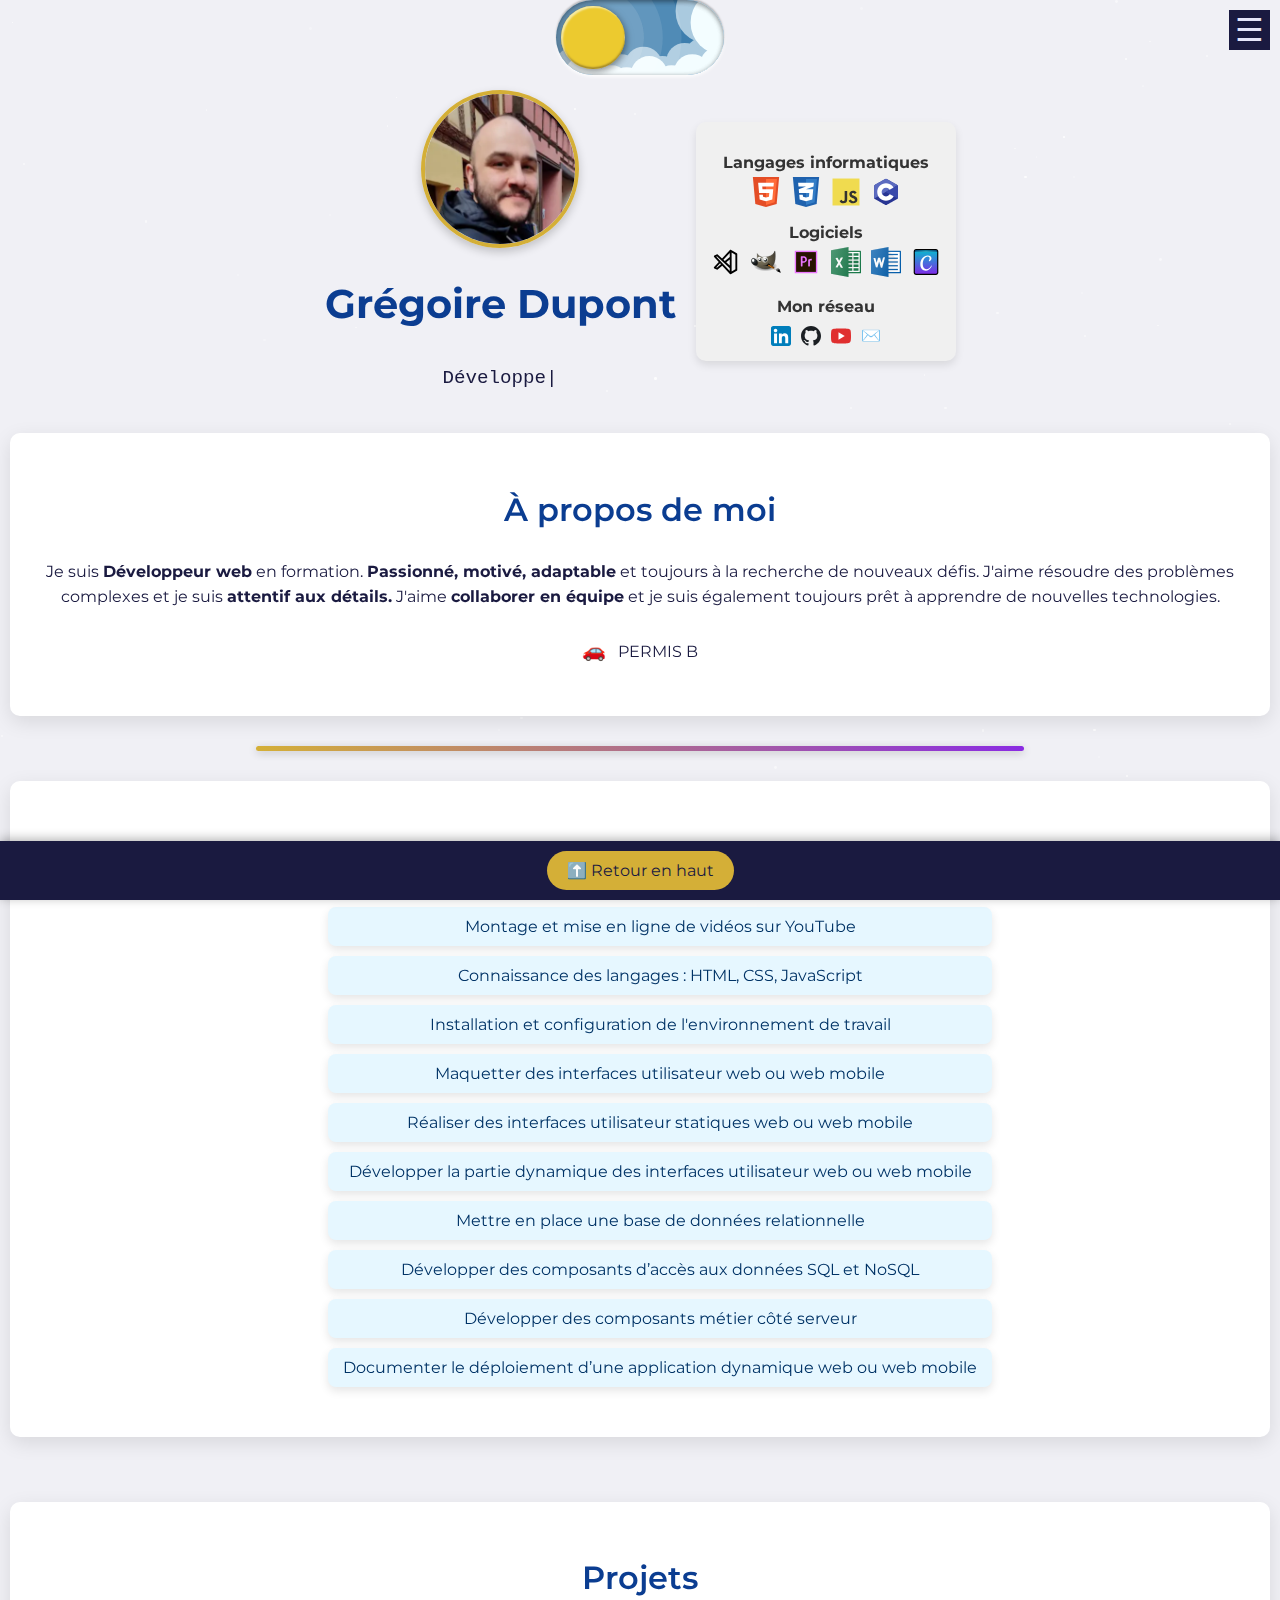
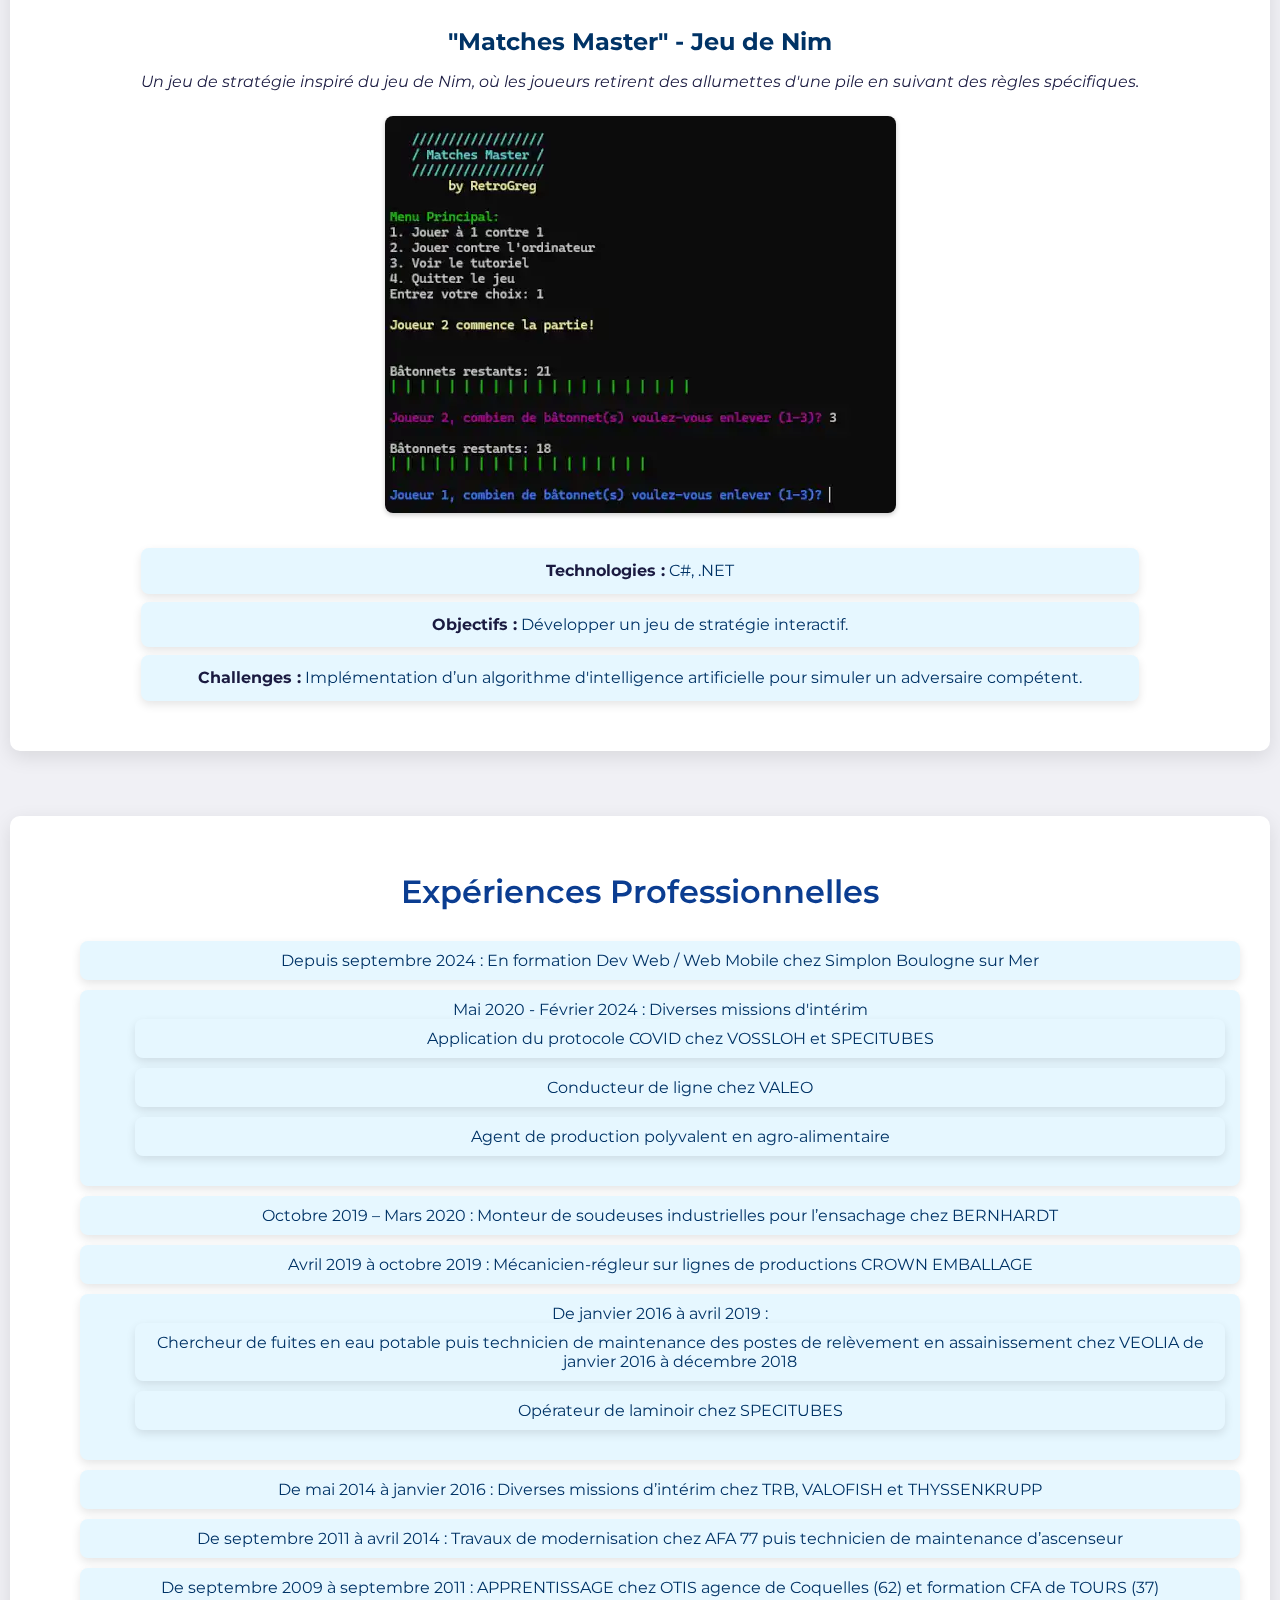
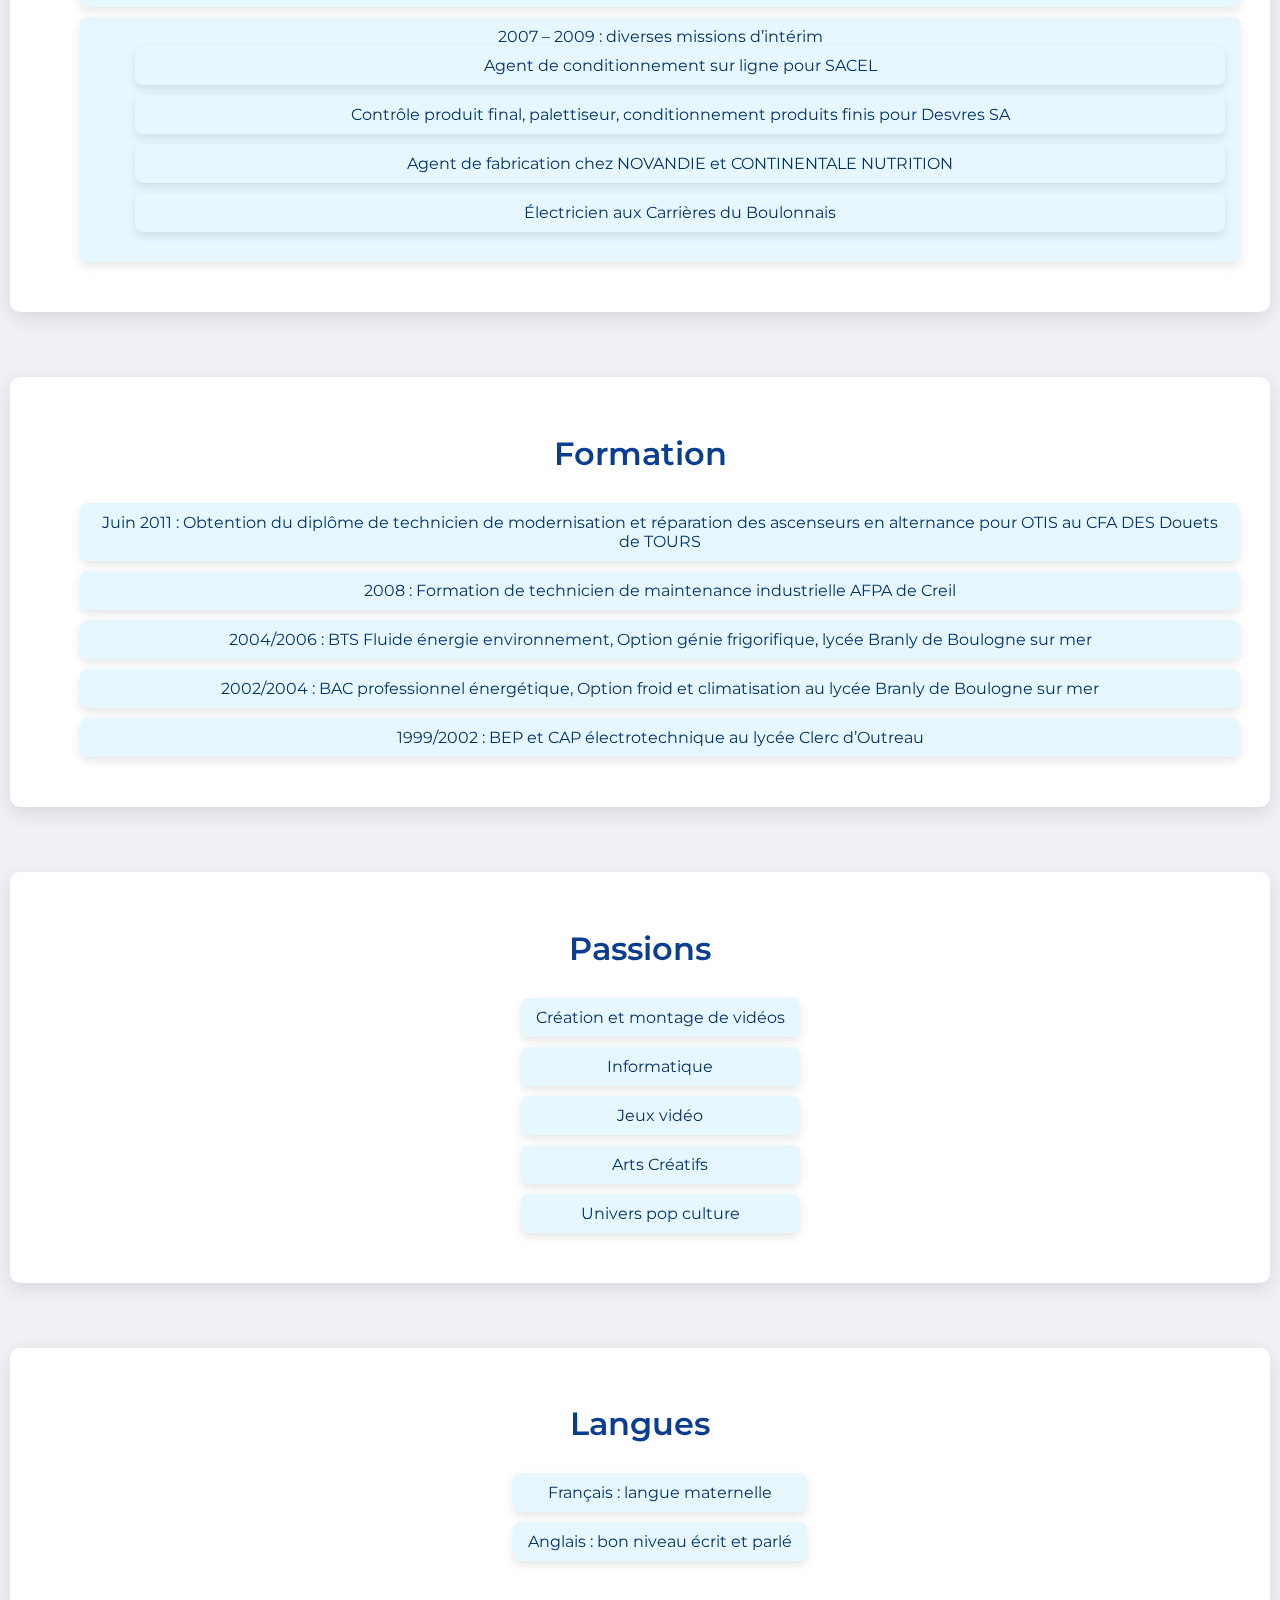
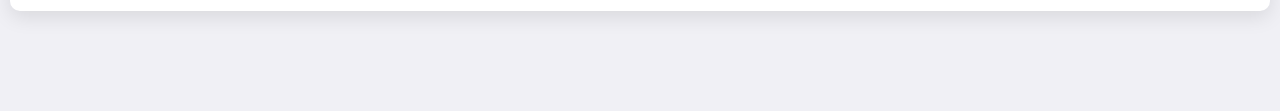
<file: index.html>
<!DOCTYPE html>
<html lang="fr">
<head>
    <meta charset="UTF-8" >
    <meta name="viewport" content="width=device-width, initial-scale=1.0" >
    <meta name="description" content="CV Grégoire Dupont" >
    <title>CV Grégoire Dupont</title>

    <!--  Google Fonts link -->
    <link rel="preload"
        href="https://fonts.googleapis.com/css2?family=Roboto:wght@300;400;500;700&family=Montserrat:wght@400;500;600;700&display=swap"
        as="style" onload="this.onload=null;this.rel='stylesheet'" >
    <noscript>
        <link
            href="https://fonts.googleapis.com/css2?family=Roboto:wght@300;400;500;700&family=Montserrat:wght@400;500;600;700&display=swap"
            rel="stylesheet" >
    </noscript>

    <!-- Main stylesheet -->
    <link rel="stylesheet" href="style.css" >
</head>

<body id="top">
    <!-- Header -->
    <header class="centered-header">
        <!-- Dark mode switch -->
        <label class="theme-switch" aria-label="Basculer le mode sombre" title="Basculer le mode sombre">
            <input type="checkbox" class="theme-switch__checkbox" aria-label="Basculer le mode sombre" >
            <div class="theme-switch__container">
                <div class="theme-switch__clouds"></div>
                <div class="theme-switch__stars-container">
                    <svg xmlns="http://www.w3.org/2000/svg" viewBox="0 0 144 55" fill="none">
                        <path fill-rule="evenodd" clip-rule="evenodd"
                            d="M135.831 3.00688C135.055 3.85027 134.111 4.29946 133 4.35447C134.111 4.40947 135.055 4.85867 135.831 5.71123C136.607 6.55462 136.996 7.56303 136.996 8.72727C136.996 7.95722 137.172 7.25134 137.525 6.59129C137.886 5.93124 138.372 5.39954 138.98 5.00535C139.598 4.60199 140.268 4.39114 141 4.35447C139.88 4.2903 138.936 3.85027 138.16 3.00688C137.384 2.16348 136.996 1.16425 136.996 0C136.996 1.16425 136.607 2.16348 135.831 3.00688ZM31 23.3545C32.1114 23.2995 33.0551 22.8503 33.8313 22.0069C34.6075 21.1635 34.9956 20.1642 34.9956 19C34.9956 20.1642 35.3837 21.1635 36.1599 22.0069C36.9361 22.8503 37.8798 23.2903 39 23.3545C38.2679 23.3911 37.5976 23.602 36.9802 24.0053C36.3716 24.3995 35.8864 24.9312 35.5248 25.5913C35.172 26.2513 34.9956 26.9572 34.9956 27.7273C34.9956 26.563 34.6075 25.5546 33.8313 24.7112C33.0551 23.8587 32.1114 23.4095 31 23.3545ZM0 36.3545C1.11136 36.2995 2.05513 35.8503 2.83131 35.0069C3.6075 34.1635 3.99559 33.1642 3.99559 32C3.99559 33.1642 4.38368 34.1635 5.15987 35.0069C5.93605 35.8503 6.87982 36.2903 8 36.3545C7.26792 36.3911 6.59757 36.602 5.98015 37.0053C5.37155 37.3995 4.88644 37.9312 4.52481 38.5913C4.172 39.2513 3.99559 39.9572 3.99559 40.7273C3.99559 39.563 3.6075 38.5546 2.83131 37.7112C2.05513 36.8587 1.11136 36.4095 0 36.3545ZM56.8313 24.0069C56.0551 24.8503 55.1114 25.2995 54 25.3545C55.1114 25.4095 56.0551 25.8587 56.8313 26.7112C57.6075 27.5546 57.9956 28.563 57.9956 29.7273C57.9956 28.9572 58.172 28.2513 58.5248 27.5913C58.8864 26.9312 59.3716 26.3995 59.9802 26.0053C60.5976 25.602 61.2679 25.3911 62 25.3545C60.8798 25.2903 59.9361 24.8503 59.1599 24.0069C58.3837 23.1635 57.9956 22.1642 57.9956 21C57.9956 22.1642 57.6075 23.1635 56.8313 24.0069ZM81 25.3545C82.1114 25.2995 83.0551 24.8503 83.8313 24.0069C84.6075 23.1635 84.9956 22.1642 84.9956 21C84.9956 22.1642 85.3837 23.1635 86.1599 24.0069C86.9361 24.8503 87.8798 25.2903 89 25.3545C88.2679 25.3911 87.5976 25.602 86.9802 26.0053C86.3716 26.3995 85.8864 26.9312 85.5248 27.5913C85.172 28.2513 84.9956 28.9572 84.9956 29.7273C84.9956 28.563 84.6075 27.5546 83.8313 26.7112C83.0551 25.8587 82.1114 25.4095 81 25.3545ZM136 36.3545C137.111 36.2995 138.055 35.8503 138.831 35.0069C139.607 34.1635 139.996 33.1642 139.996 32C139.996 33.1642 140.384 34.1635 141.16 35.0069C141.936 35.8503 142.88 36.2903 144 36.3545C143.268 36.3911 142.598 36.602 141.98 37.0053C141.372 37.3995 140.886 37.9312 140.525 38.5913C140.172 39.2513 139.996 39.9572 139.996 40.7273C139.996 39.563 139.607 38.5546 138.831 37.7112C138.055 36.8587 137.111 36.4095 136 36.3545ZM101.831 49.0069C101.055 49.8503 100.111 50.2995 99 50.3545C100.111 50.4095 101.055 50.8587 101.831 51.7112C102.607 52.5546 102.996 53.563 102.996 54.7273C102.996 53.9572 103.172 53.2513 103.525 52.5913C103.886 51.9312 104.372 51.3995 104.98 51.0053C105.598 50.602 106.268 50.3911 107 50.3545C105.88 50.2903 104.936 49.8503 104.16 49.0069C103.384 48.1635 102.996 47.1642 102.996 46C102.996 47.1642 102.607 48.1635 101.831 49.0069Z"
                            fill="currentColor"></path>
                    </svg>
                </div>
                <div class="theme-switch__circle-container">
                    <div class="theme-switch__sun-moon-container">
                        <div class="theme-switch__moon">
                            <div class="theme-switch__spot"></div>
                            <div class="theme-switch__spot"></div>
                            <div class="theme-switch__spot"></div>
                        </div>
                    </div>
                </div>
            </div>
        </label>
        <div class="header-content">
            <div class="header-left">
                <img src="images/Capture_ecran_2024-09-11_091510.webp" alt="photo gregoire" class="profile-photo" >
                <div class="name-age">
                    <h1>Grégoire Dupont</h1>
                    <p id="typewriter">
                        <span id="text"></span><span id="cursor">|</span>
                    </p>
                </div>
            </div>
            <div class="header-middle">
                <div class="skills-section">
                    <h3>Langages informatiques</h3>
                    <div class="skills-icons">
                        <div class="icon">
                            <img src="icons/html5.svg" alt="HTML" title="HTML5" >
                        </div>
                        <div class="icon">
                            <img src="icons/css3.svg" alt="CSS" title="CSS3" >
                        </div>
                        <div class="icon">
                            <img src="icons/javascript.svg" alt="JavaScript" title="JavaScript" >
                        </div>
                        <div class="icon">
                            <img src="icons/iconc.svg" alt="C#" title="C#">
                        </div>
                    </div>
                </div>

                <div class="skills-section">
                    <h3>Logiciels</h3>
                    <div class="skills-icons">
                        <div class="icon">
                            <img src="icons/visualstudio.svg" alt="Visual Studio" title="Visual Studio" >
                        </div>
                        <div class="icon">
                            <img src="icons/gimp.svg" alt="GIMP" title="Gimp" >
                        </div>
                        <div class="icon">
                            <img src="icons/adobepremiere.svg" alt="Adobe Premiere" title="Adobe Premiere" >
                        </div>
                        <div class="icon">
                            <img src="icons/excel.svg" alt="Excel" title="Microsoft Excel">
                        </div>
                        <div class="icon">
                            <img src="icons/word.svg" alt="Word" title="Microsoft Word">
                        </div>
                        <div class="icon">
                            <img src="icons/iconcanva.svg" alt="Canva" title="Canva">
                        </div>
                    </div>
                </div>

                <div class="social-network">
                    <h3>Mon réseau</h3>
                    <div class="header-right social-icons">
                        <a href="https://www.linkedin.com/in/gr%C3%A9goire-dupont-801355328/" target="_blank"
                            class="linkedin-link" aria-label="Lien vers le profil LinkedIn de Grégoire Dupont"
                            title="LinkedIn - Grégoire Dupont">
                            <svg height="20" viewBox="0 0 72 72" width="20" xmlns="http://www.w3.org/2000/svg">
                                <g fill="none" fill-rule="evenodd">
                                    <path
                                        d="M8,72 L64,72 C68.418278,72 72,68.418278 72,64 L72,8 C72,3.581722 68.418278,-8.11624501e-16 64,0 L8,0 C3.581722,8.11624501e-16 -5.41083001e-16,3.581722 0,8 L0,64 C5.41083001e-16,68.418278 3.581722,72 8,72 Z"
                                        fill="#007EBB"></path>
                                    <path
                                        d="M62,62 L51.315625,62 L51.315625,43.8021149 C51.315625,38.8127542 49.4197917,36.0245323 45.4707031,36.0245323 C41.1746094,36.0245323 38.9300781,38.9261103 38.9300781,43.8021149 L38.9300781,62 L28.6333333,62 L28.6333333,27.3333333 L38.9300781,27.3333333 L38.9300781,32.0029283 C38.9300781,32.0029283 42.0260417,26.2742151 49.3825521,26.2742151 C56.7356771,26.2742151 62,30.7644705 62,40.051212 L62,62 Z M16.349349,22.7940133 C12.8420573,22.7940133 10,19.9296567 10,16.3970067 C10,12.8643566 12.8420573,10 16.349349,10 C19.8566406,10 22.6970052,12.8643566 22.6970052,16.3970067 C22.6970052,19.9296567 19.8566406,22.7940133 16.349349,22.7940133 Z M11.0325521,62 L21.769401,62 L21.769401,27.3333333 L11.0325521,27.3333333 L11.0325521,62 Z"
                                        fill="#FFF"></path>
                                </g>
                            </svg>
                        </a>
                        <a href="https://github.com/RetroGreg" target="_blank" class="github-link"
                            aria-label="Lien vers le profil GitHub de Grégoire Dupont" title="GitHub - Grégoire Dupont">
                            <svg width="20" height="20" viewBox="0 0 16 16" fill="none"
                                xmlns="http://www.w3.org/2000/svg">
                                <path fill-rule="evenodd" clip-rule="evenodd"
                                    d="M8 0C3.58 0 0 3.58 0 8C0 11.54 2.29 14.53 5.47 15.59C5.87 15.66 6.02 15.42 6.02 15.21C6.02 15.02 6.01 14.39 6.01 13.72C4 14.09 3.48 13.23 3.32 12.78C3.23 12.55 2.84 11.84 2.5 11.65C2.22 11.5 1.82 11.13 2.49 11.12C3.12 11.11 3.57 11.7 3.72 11.94C4.44 13.15 5.59 12.81 6.05 12.6C6.12 12.08 6.33 11.73 6.56 11.53C4.78 11.33 2.92 10.64 2.92 7.58C2.92 6.71 3.23 5.99 3.74 5.43C3.66 5.23 3.38 4.41 3.82 3.31C3.82 3.31 4.49 3.1 6.02 4.13C6.66 3.95 7.34 3.86 8.02 3.86C8.7 3.86 9.38 3.95 10.02 4.13C11.55 3.09 12.22 3.31 12.22 3.31C12.66 4.41 12.38 5.23 12.3 5.43C12.81 5.99 13.12 6.7 13.12 7.58C13.12 10.65 11.25 11.33 9.47 11.53C9.76 11.78 10.01 12.26 10.01 13.01C10.01 14.08 10 14.94 10 15.21C10 15.42 10.15 15.67 10.55 15.59C13.71 14.53 16 11.53 16 8C16 3.58 12.42 0 8 0Z"
                                    fill="#1B1F23"></path>
                            </svg>
                        </a>
                        <a href="https://www.youtube.com/@retrogreg" target="_blank" class="youtube-link"
                            aria-label="Lien vers la chaîne YouTube de Grégoire Dupont" title="YouTube - RetroGreg">
                            <img src="icons/youtube.svg" alt="YouTube" width="20" height="20">
                        </a>
                        <a href="mailto:dupontgregoire21@gmail.com" class="email-link"
                            aria-label="Envoyer un email à Grégoire Dupont" title="Email - Grégoire Dupont">
                            <span class="icon">✉️</span>
                        </a>
                    </div>
                </div>
            </div>
        </div>
    </header>

    <!-- Hamburger menu -->
    <button class="menu-toggle">☰</button>
    <nav class="sticky-nav">
        <ul>
            <li><a href="#aboutme">À propos de moi</a></li>
            <li><a href="#skills">Compétences</a></li>
            <li><a href="#projects">Projets</a></li>
            <li><a href="#experiences">Expériences Professionnelles</a></li>
            <li><a href="#formation">Formation</a></li>
            <li><a href="#passions">Passions</a></li>
            <li><a href="#languages">Langues</a></li>
        </ul>
    </nav>

    <!-- Main content -->
    <section id="aboutme" class="card">
        <h2>À propos de moi</h2>
        <p>
            Je suis <strong>Développeur web</strong> en formation. <strong>Passionné, motivé, adaptable</strong> et toujours à la recherche de nouveaux défis. 
            J'aime résoudre des problèmes complexes et je suis <strong>attentif aux détails.</strong> 
            J'aime <strong>collaborer en équipe</strong> et je suis également toujours prêt à apprendre de nouvelles technologies.<br><br>
           <span class="icon">🚗</span> PERMIS B 
        </p>
    </section>

    <div class="separator"></div>

    <section id="skills" class="card">
        <h2>Champs de compétences</h2>
        <ul class="skills">
            <li>Montage et mise en ligne de vidéos sur YouTube</li>
            <li>Connaissance des langages : HTML, CSS, JavaScript</li>
            <li>Installation et configuration de l'environnement de travail</li>
            <li>Maquetter des interfaces utilisateur web ou web mobile</li>
            <li>Réaliser des interfaces utilisateur statiques web ou web mobile</li>
            <li>
                Développer la partie dynamique des interfaces utilisateur web ou web
                mobile
            </li>
            <li>Mettre en place une base de données relationnelle</li>
            <li>Développer des composants d’accès aux données SQL et NoSQL</li>
            <li>Développer des composants métier côté serveur</li>
            <li>
                Documenter le déploiement d’une application dynamique web ou web
                mobile
            </li>
        </ul>
    </section>
    <div class="separator"></div>

    <section id="projects" class="card">
        <h2>Projets</h2>
        <div class="project-item">
            <h3>"Matches Master" - Jeu de Nim</h3>
            <p>Un jeu de stratégie inspiré du jeu de Nim, où les joueurs retirent des allumettes d'une pile en suivant des règles spécifiques.</p>
            <img src="images/matchemaster.webp" alt="Matches Master Game" title="Matches Master Game" class="project-image" width="511" height="397">
                        <ul>
                <li><strong>Technologies :</strong> C#, .NET</li>
                <li><strong>Objectifs :</strong> Développer un jeu de stratégie interactif.</li>
                <li><strong>Challenges :</strong> Implémentation d’un algorithme d'intelligence artificielle pour simuler un adversaire compétent.</li>
            </ul>
        </div>
    </section>

    <div class="separator"></div>

    <section id="experiences" class="card">
        <h2>Expériences Professionnelles</h2>
        <ul>
            <li>
                Depuis septembre 2024 : En formation Dev Web / Web Mobile chez Simplon Boulogne sur Mer
            </li>
            <li>
                Mai 2020 - Février 2024 : Diverses missions d'intérim
                <ul>
                    <li>Application du protocole COVID chez VOSSLOH et SPECITUBES</li>
                    <li>Conducteur de ligne chez VALEO</li>
                    <li>Agent de production polyvalent en agro-alimentaire</li>
                </ul>
            </li>
            <li>
                Octobre 2019 – Mars 2020 : Monteur de soudeuses industrielles pour
                l’ensachage chez BERNHARDT
            </li>
            <li>
                Avril 2019 à octobre 2019 : Mécanicien-régleur sur lignes de
                productions CROWN EMBALLAGE
            </li>
            <li>
                De janvier 2016 à avril 2019 :
                <ul>
                    <li>
                        Chercheur de fuites en eau potable puis technicien de maintenance
                        des postes de relèvement en assainissement chez VEOLIA de janvier
                        2016 à décembre 2018
                    </li>
                    <li>Opérateur de laminoir chez SPECITUBES</li>
                </ul>
            </li>
            <li>
                De mai 2014 à janvier 2016 : Diverses missions d’intérim chez TRB,
                VALOFISH et THYSSENKRUPP
            </li>
            <li>
                De septembre 2011 à avril 2014 : Travaux de modernisation chez AFA 77
                puis technicien de maintenance d’ascenseur
            </li>
            <li>
                De septembre 2009 à septembre 2011 : APPRENTISSAGE chez OTIS agence de
                Coquelles (62) et formation CFA de TOURS (37)
            </li>
            <li>
                2007 – 2009 : diverses missions d’intérim
                <ul>
                    <li>Agent de conditionnement sur ligne pour SACEL</li>
                    <li>
                        Contrôle produit final, palettiseur, conditionnement produits
                        finis pour Desvres SA
                    </li>
                    <li>
                        Agent de fabrication chez NOVANDIE et CONTINENTALE NUTRITION
                    </li>
                    <li>Électricien aux Carrières du Boulonnais</li>
                </ul>
            </li>
        </ul>
    </section>

    <div class="separator"></div>

    <section id="formation" class="card">
        <h2>Formation</h2>
        <ul>
            <li>
                Juin 2011 : Obtention du diplôme de technicien de modernisation et
                réparation des ascenseurs en alternance pour OTIS au CFA DES Douets de
                TOURS
            </li>
            <li>
                2008 : Formation de technicien de maintenance industrielle AFPA de
                Creil
            </li>
            <li>
                2004/2006 : BTS Fluide énergie environnement, Option génie
                frigorifique, lycée Branly de Boulogne sur mer
            </li>
            <li>
                2002/2004 : BAC professionnel énergétique, Option froid et
                climatisation au lycée Branly de Boulogne sur mer
            </li>
            <li>
                1999/2002 : BEP et CAP électrotechnique au lycée Clerc d’Outreau
            </li>
        </ul>
    </section>

    <div class="separator"></div>

    <section id="passions" class="card">
        <h2>Passions</h2>
        <ul>
            <li>Création et montage de vidéos</li>
            <li>Informatique</li>
            <li>Jeux vidéo</li>
            <li>Arts Créatifs</li>
            <li>Univers pop culture</li>
        </ul>
    </section>

    <div class="separator"></div>

    <section id="languages" class="card">
        <h2>Langues</h2>
        <ul>
            <li>Français : langue maternelle</li>
            <li>Anglais : bon niveau écrit et parlé</li>
        </ul>
    </section>

    <div class="star-field"></div>


    <!-- Footer -->
    <footer class="footer">
        <a href="#top" class="back-to-top">⬆️ Retour en haut</a>
    </footer>

    <script src="script.js" defer></script>
</body>

</html>
</file>
<file: style.css>
/* Base styles */
* {
  scroll-behavior: smooth;
}

body {
  background: #f0f0f5;
  color: #1a1a1a;
  font-family: "Montserrat", sans-serif;
  font-size: 1rem;
  margin: 0;
  padding: 0;
  transition: background-color 0.3s, color 0.3s;
}
/* Stars */

.star-field {
  position: fixed;
  top: 0;
  left: 0;
  width: 100%;
  height: 100vh;
  overflow: hidden;
  z-index: -1;
  pointer-events: none;
  overflow: hidden;
  will-change: transform, opacity;
}

.star-field .star {
  position: absolute;
  width: 2px;
  height: 2px;
  background-color: white;
  border-radius: 50%;
  opacity: 0.5;
  animation: twinkle 5s infinite ease-in-out alternate, moveStar 20s infinite linear;
}

@keyframes twinkle {
  0%, 100% {
    opacity: 0.5;
  }
  50% {
    opacity: 1;
  }
}

@keyframes moveStar {
  0% {
    transform: translate(0px, 0px);
  }
  100% {
    transform: translate(100px, 100px);
  }
}

.star-field .star:nth-child(odd) {
  animation-duration: 3s, 30s;
}

.star-field .star:nth-child(even) {
  animation-duration: 6s, 40s;
  animation-delay: 1s;
}

.star-field .star:nth-child(3n) {
  animation-duration: 4s, 25s;
  opacity: 0.8;
}

.star-field .star:nth-child(4n) {
  animation-duration: 7s, 35s;
  opacity: 0.3;
}

body.dark-mode {
  background-color: #121212;
  color: #ffffff;
}

body.dark-mode h1,
body.dark-mode h2{
  color: #FFFFFF; 
}

body.dark-mode p {
  color: #e0e0e0
}

body.dark-mode .card {
  background-color: #1E1E1E; 
  color: #E0E0E0;
  border: 1px solid #333333; 
}

body.dark-mode section#aboutme.card,
body.dark-mode section#skills.card,
body.dark-mode section#projects.card,
body.dark-mode section#experiences.card,
body.dark-mode section#formation.card,
body.dark-mode section#passions.card,
body.dark-mode section#languages.card {
  background-color: #1E1E1E;
  color: #E0E0E0;
  border-radius: 8px;
  padding: 20px;
  margin-bottom: 20px;
  box-shadow: 0 2px 5px rgba(0, 0, 0, 0.3);
}

body.dark-mode h1, 
body.dark-mode h2 {
  color: #F5F5F5;/
}

body.dark-mode p.aboutme {
  color: #f5f5f5;
}

body.dark-mode h3 {
  color: #f5f5f5;
}
#aboutme .icon {
  font-size: 1.2rem; 
  margin-right: 8px; 
}

#aboutme p {
  line-height: 1.6;
}

section {
  margin-bottom: 30px;
}

h1, h2 {
  margin-bottom: 20px;
  color: #0b3d91;
  text-shadow: none;
}

h1 {
  font-weight: 700;
  font-size: 2.5rem;
}

h2 {
  margin-bottom: 30px;
  font-weight: 600;
  font-size: 2rem;
}

p, .aboutme, li {
  font-weight: 400;
  font-size: 1rem;
  color: #1a1a40;
}

p, ul {
  margin-bottom: 20px;
}

.age-info {
  margin-top: -10px;
  font-size: 1.1rem;
  color: #333;
  text-align: center;
  margin-bottom: 20px;
  text-shadow: 2px 2px 8px rgba(0, 0, 0, 0.5);
}

.dark-mode .age-info {
  color: #e6e6fa;
  text-shadow: 2px 2px 8px #000000;
}

/* Header */
.centered-header {
  display: flex;
  flex-direction: column;
  align-items: center;
  gap: 15px;
  margin-bottom: 20px;
  text-align: center;
}

.header-content {
  display: flex;
  flex-direction: column;
  align-items: center;
  gap: 20px;
}

@media (min-width: 768px) {
  .header-content {
    flex-direction: row;
    justify-content: space-between;
    align-items: center;
  }
}

.header-middle {

    padding: 15px;
    max-width: 300px;
    text-align: center;
    border: none;
    border-radius: 10px;
    box-shadow: 0 4px 8px rgba(0, 0, 0, 0.1);
    background-color: #f0f0f0;
    margin-bottom: 20px;
}

.dark-mode .header-middle {
  background-color: #3a3a3a;
}

.profile-photo {
  width: 150px;
  height: 150px;
  border-radius: 50%;
  border: 4px solid #d4af37;
  box-shadow: 0 4px 10px rgba(0, 0, 0, 0.2);
  margin: 0;
}


.skills-section {
  margin-top: 10px;
  margin-bottom: 10px;
  text-align: center;
}

.skills-section h3 {
  font-size: 1rem;
  margin-bottom: 5px;
  color: #333;
}

.skills-icons {
  display: flex;
  justify-content: center;
  gap: 10px;
}

.skills-icons .icon {
  position: relative;
  width: 30px;
  height: 30px;
}

.skills-icons img {
  width: 100%;
  height: 100%;
  transition: transform 0.3s ease;
}

.skills-icons .icon:hover img {
  transform: scale(1.1);
}


.skills-icons .icon:hover::before {
  opacity: 1;
}

.email-link {
  text-decoration : none;
}

/* Cards and lists */
.card, li {
  border-radius: 10px;
  box-shadow: 0 4px 10px rgba(0, 0, 0, 0.1);
  transition: transform 0.3s ease, background-color 0.3s ease, box-shadow 0.3s ease;
}

.card {
  background: #ffffff;
  color: #1a1a1a;
  justify-items: center;
  text-align: center;
  max-width: 1200px; 
  margin: 20px auto; 
  padding: 30px; 
  box-shadow: 0 6px 20px rgba(0, 0, 0, 0.1);
}

.dark-mode .card {
  background-color: #4a4e69; 
  color: #f2e9e4;
}

.card:hover {
  transform: translateY(-8px);
  box-shadow: 0 15px 30px #696969;
}

.skills li, ul li {
  list-style: none;
  background-color: #e6f7ff;
  color: #003366;
  padding: 10px 15px;
  margin-bottom: 10px;
  border-radius: 8px;
  transition: transform 0.2s ease, background-color 0.3s ease;
}

.skills li:hover, ul li:hover {
  background-color: #cce7ff;
  transform: translateY(-5px);
}

.project-item {
  margin-bottom: 20px;
}

.project-item h3 {
  font-size: 1.5rem; 
  color: #003366;
  margin-bottom: 10px;
}

.project-item p {
  font-style: italic;
  margin-bottom: 10px;
}

.project-item ul {
  list-style-type: none;
  padding-left: 0;
}

.project-item li {
  margin-bottom: 8px;
  line-height: 1.6;
}

.project-item li strong {
  color: #1a1a40;
}
.project-image {
  max-width: 100%;
  height: auto; 
  margin: 15px 0; 
  border-radius: 8px; 
  box-shadow: 0 2px 5px rgba(0, 0, 0, 0.2); 
}
section#languages {
  margin-bottom: 100px; 

}

/* Hamburger menu */
.menu-toggle {
  display: block;
  position: fixed;
  top: 10px;
  right: 10px;
  background-color: #1a1a40;  
  color: #e6e6fa;
  border: none;
  font-size: 2rem;
  z-index: 1100;
  cursor: pointer;
}

/* Hamburger menu styles*/
.sticky-nav {
  display: none; 
  position: fixed;
  top: 60px;
  left: 50%;
  transform: translateX(-50%);
  width: calc(100% - 40px);
  max-width: 300px;
  background-color: rgba(26, 26, 64, 0.95); 
  padding: 15px 0;
  z-index: 1000;
  box-shadow: 0 4px 8px rgba(0, 0, 0, 0.1);
  border-radius: 10px;
  transition: transform 0.3s ease, opacity 0.3s ease;
}

.sticky-nav.active {
  display: block; 
}

.sticky-nav ul {
  list-style: none;
  padding: 0;
  margin: 0;
  width: 100%;
}

.sticky-nav ul li {
  display: flex;
  justify-content: center;
  align-items: center;
  width: calc(100% - 20px);
  max-width: 260px;
  margin: 10px auto;
  padding: 15px;
  background-color: #4a4e69; 
  color: #f2e9e4; 
  border-radius: 8px;
  transition: background-color 0.3s ease, color 0.3s ease, transform 0.2s ease, box-shadow 0.3s ease;
  text-align: center; 
}

.sticky-nav ul li a {
  color: #f2e9e4;
  text-decoration: none; 
  width: 100%;
  padding: 15px;
  display: block;
}

.sticky-nav ul li:hover {
  background-color: #9a8c98; 
  color: #22223b; 
  transform: translateY(-5px) scale(1.02);
  box-shadow: 0 6px 15px rgba(0, 0, 0, 0.15);
}

.sticky-nav ul li a:hover {
  color: #22223b;
}

/* Separator */
.separator {
  width: 0;
  height: 5px;
  margin: 30px auto;
  background: linear-gradient(to right, #d4af37, #8a2be2);
  border-radius: 5px;
  box-shadow: 0 2px 8px rgba(0, 0, 0, 0.2);
  opacity: 0;
  transition: width 0.8s ease-out, opacity 0.8s ease-out;
}

.separator.animate {
  width: 60%;
  opacity: 1;
}

/* Footer */
.footer {
  background-color: #1a1a40;
  text-align: center;
  padding: 20px 0;
  position: fixed;
  bottom: 0;
  width: 100%;
  box-shadow: 0 -2px 10px rgba(0, 0, 0, 0.3);
  z-index: 100;
}

.dark-mode .footer {
  background-color: #4a4e69; 
  color: #f2e9e4;
}

.back-to-top {
  background-color: #d4af37;
  color: #1a1a40;
  text-decoration: none;
  padding: 10px 20px;
  font-size: 1rem;
  border-radius: 25px;
  transition: background-color 0.3s ease, transform 0.3s ease;
}

.back-to-top:hover {
  background-color: #c8a16a;
  transform: translateY(-3px);
}

/* Social media icons */
.social-network h3 {
  font-size: 1rem; 
  margin-bottom: 10px;
  text-align: center;
  color: #333;
}

.social-network {
  margin-top: 20px;
  text-align: center;
}

.social-icons {
  display: flex;
  justify-content: center;
  gap: 10px; 
}

.social-icons a {
  display: inline-block;
  width: 20px;
  height: 20px;
  transition: transform 0.3s ease;
}
/* Media Queries */
@media (max-width: 1200px) {
  .sticky-nav {
    display: none; 
  }

  .menu-toggle {
    display: block;
  }

  .sticky-nav.active {
    display: block;
    position: fixed;
    top: 60px;
    left: 50%;
    transform: translateX(-50%);
    width: 85%;
    max-width: 300px;
    background-color: rgba(26, 26, 64, 0.9);
    padding: 15px 10px;
    z-index: 1000;
    box-shadow: 0 4px 8px rgba(0, 0, 0, 0.1);
    border-radius: 8px;
  }

  .sticky-nav ul li a {
    display: block;
    padding: 10px 15px;
    font-size: 0.9rem;
    color: #e6e6fa;
    border-radius: 6px;
    text-decoration: none;
    transition: background-color 0.3s ease, transform 0.2s ease;
  }
}

/* Styles for desktop (large) screens */
@media (min-width: 1200px) {
  .sticky-nav {
    display: none; 
  }

  .menu-toggle {
    display: block;
  }

  .sticky-nav.active {
    display: block; 
    position: fixed;
    top: 60px;
    left: 50%;
    transform: translateX(-50%);
    width: 300px;
    background-color: rgba(26, 26, 64, 0.9);
    padding: 15px 0;
    z-index: 1000;
    box-shadow: 0 4px 8px rgba(0, 0, 0, 0.1);
    border-radius: 10px;
  }
}

/* From Uiverse.io by Galahhad */ 
.theme-switch {
  --toggle-size: 30px;
  --container-width: 5.625em;
  --container-height: 2.5em;
  --container-radius: 6.25em;
  /* radius 0 - minecraft mode :) */
  --container-light-bg: #3D7EAE;
  --container-night-bg: #1D1F2C;
  --circle-container-diameter: 3.375em;
  --sun-moon-diameter: 2.125em;
  --sun-bg: #ECCA2F;
  --moon-bg: #C4C9D1;
  --spot-color: #959DB1;
  --circle-container-offset: calc((var(--circle-container-diameter) - var(--container-height)) / 2 * -1);
  --stars-color: #fff;
  --clouds-color: #F3FDFF;
  --back-clouds-color: #AACADF;
  --transition: .5s cubic-bezier(0, -0.02, 0.4, 1.25);
  --circle-transition: .3s cubic-bezier(0, -0.02, 0.35, 1.17);
}

.theme-switch, .theme-switch *, .theme-switch *::before, .theme-switch *::after {
  -webkit-box-sizing: border-box;
  box-sizing: border-box;
  margin: 0;
  padding: 0;
  font-size: var(--toggle-size);
}

.theme-switch__container {
  width: var(--container-width);
  height: var(--container-height);
  background-color: var(--container-light-bg);
  border-radius: var(--container-radius);
  overflow: hidden;
  cursor: pointer;
  -webkit-box-shadow: 0em -0.062em 0.062em rgba(0, 0, 0, 0.25), 0em 0.062em 0.125em rgba(255, 255, 255, 0.94);
  box-shadow: 0em -0.062em 0.062em rgba(0, 0, 0, 0.25), 0em 0.062em 0.125em rgba(255, 255, 255, 0.94);
  -webkit-transition: var(--transition);
  -o-transition: var(--transition);
  transition: var(--transition);
  position: relative;
}

.theme-switch__container::before {
  content: "";
  position: absolute;
  z-index: 1;
  inset: 0;
  -webkit-box-shadow: 0em 0.05em 0.187em rgba(0, 0, 0, 0.25) inset, 0em 0.05em 0.187em rgba(0, 0, 0, 0.25) inset;
  box-shadow: 0em 0.05em 0.187em rgba(0, 0, 0, 0.25) inset, 0em 0.05em 0.187em rgba(0, 0, 0, 0.25) inset;
  border-radius: var(--container-radius)
}

.theme-switch__checkbox {
  display: none;
}

.theme-switch__circle-container {
  width: var(--circle-container-diameter);
  height: var(--circle-container-diameter);
  background-color: rgba(255, 255, 255, 0.1);
  position: absolute;
  left: var(--circle-container-offset);
  top: var(--circle-container-offset);
  border-radius: var(--container-radius);
  -webkit-box-shadow: inset 0 0 0 3.375em rgba(255, 255, 255, 0.1), inset 0 0 0 3.375em rgba(255, 255, 255, 0.1), 0 0 0 0.625em rgba(255, 255, 255, 0.1), 0 0 0 1.25em rgba(255, 255, 255, 0.1);
  box-shadow: inset 0 0 0 3.375em rgba(255, 255, 255, 0.1), inset 0 0 0 3.375em rgba(255, 255, 255, 0.1), 0 0 0 0.625em rgba(255, 255, 255, 0.1), 0 0 0 1.25em rgba(255, 255, 255, 0.1);
  display: -webkit-box;
  display: -ms-flexbox;
  display: flex;
  -webkit-transition: var(--circle-transition);
  -o-transition: var(--circle-transition);
  transition: var(--circle-transition);
  pointer-events: none;
}

.theme-switch__sun-moon-container {
  pointer-events: auto;
  position: relative;
  z-index: 2;
  width: var(--sun-moon-diameter);
  height: var(--sun-moon-diameter);
  margin: auto;
  border-radius: var(--container-radius);
  background-color: var(--sun-bg);
  -webkit-box-shadow: 0.062em 0.062em 0.062em 0em rgba(254, 255, 239, 0.61) inset, 0em -0.062em 0.062em 0em #a1872a inset;
  box-shadow: 0.062em 0.062em 0.062em 0em rgba(254, 255, 239, 0.61) inset, 0em -0.062em 0.062em 0em #a1872a inset;
  -webkit-filter: drop-shadow(0.062em 0.125em 0.125em rgba(0, 0, 0, 0.25)) drop-shadow(0em 0.062em 0.125em rgba(0, 0, 0, 0.25));
  filter: drop-shadow(0.062em 0.125em 0.125em rgba(0, 0, 0, 0.25)) drop-shadow(0em 0.062em 0.125em rgba(0, 0, 0, 0.25));
  overflow: hidden;
  -webkit-transition: var(--transition);
  -o-transition: var(--transition);
  transition: var(--transition);
}

.theme-switch__moon {
  -webkit-transform: translateX(100%);
  -ms-transform: translateX(100%);
  transform: translateX(100%);
  width: 100%;
  height: 100%;
  background-color: var(--moon-bg);
  border-radius: inherit;
  -webkit-box-shadow: 0.062em 0.062em 0.062em 0em rgba(254, 255, 239, 0.61) inset, 0em -0.062em 0.062em 0em #969696 inset;
  box-shadow: 0.062em 0.062em 0.062em 0em rgba(254, 255, 239, 0.61) inset, 0em -0.062em 0.062em 0em #969696 inset;
  -webkit-transition: var(--transition);
  -o-transition: var(--transition);
  transition: var(--transition);
  position: relative;
}

.theme-switch__spot {
  position: absolute;
  top: 0.75em;
  left: 0.312em;
  width: 0.75em;
  height: 0.75em;
  border-radius: var(--container-radius);
  background-color: var(--spot-color);
  -webkit-box-shadow: 0em 0.0312em 0.062em rgba(0, 0, 0, 0.25) inset;
  box-shadow: 0em 0.0312em 0.062em rgba(0, 0, 0, 0.25) inset;
}

.theme-switch__spot:nth-of-type(2) {
  width: 0.375em;
  height: 0.375em;
  top: 0.937em;
  left: 1.375em;
}

.theme-switch__spot:nth-last-of-type(3) {
  width: 0.25em;
  height: 0.25em;
  top: 0.312em;
  left: 0.812em;
}

.theme-switch__clouds {
  width: 1.25em;
  height: 1.25em;
  background-color: var(--clouds-color);
  border-radius: var(--container-radius);
  position: absolute;
  bottom: -0.625em;
  left: 0.312em;
  -webkit-box-shadow: 0.937em 0.312em var(--clouds-color), -0.312em -0.312em var(--back-clouds-color), 1.437em 0.375em var(--clouds-color), 0.5em -0.125em var(--back-clouds-color), 2.187em 0 var(--clouds-color), 1.25em -0.062em var(--back-clouds-color), 2.937em 0.312em var(--clouds-color), 2em -0.312em var(--back-clouds-color), 3.625em -0.062em var(--clouds-color), 2.625em 0em var(--back-clouds-color), 4.5em -0.312em var(--clouds-color), 3.375em -0.437em var(--back-clouds-color), 4.625em -1.75em 0 0.437em var(--clouds-color), 4em -0.625em var(--back-clouds-color), 4.125em -2.125em 0 0.437em var(--back-clouds-color);
  box-shadow: 0.937em 0.312em var(--clouds-color), -0.312em -0.312em var(--back-clouds-color), 1.437em 0.375em var(--clouds-color), 0.5em -0.125em var(--back-clouds-color), 2.187em 0 var(--clouds-color), 1.25em -0.062em var(--back-clouds-color), 2.937em 0.312em var(--clouds-color), 2em -0.312em var(--back-clouds-color), 3.625em -0.062em var(--clouds-color), 2.625em 0em var(--back-clouds-color), 4.5em -0.312em var(--clouds-color), 3.375em -0.437em var(--back-clouds-color), 4.625em -1.75em 0 0.437em var(--clouds-color), 4em -0.625em var(--back-clouds-color), 4.125em -2.125em 0 0.437em var(--back-clouds-color);
  -webkit-transition: 0.5s cubic-bezier(0, -0.02, 0.4, 1.25);
  -o-transition: 0.5s cubic-bezier(0, -0.02, 0.4, 1.25);
  transition: 0.5s cubic-bezier(0, -0.02, 0.4, 1.25);
}

.theme-switch__stars-container {
  position: absolute;
  color: var(--stars-color);
  top: -100%;
  left: 0.312em;
  width: 2.75em;
  height: auto;
  -webkit-transition: var(--transition);
  -o-transition: var(--transition);
  transition: var(--transition);
}

/* actions */

.theme-switch__checkbox:checked + .theme-switch__container {
  background-color: var(--container-night-bg);
}

.theme-switch__checkbox:checked + .theme-switch__container .theme-switch__circle-container {
  left: calc(100% - var(--circle-container-offset) - var(--circle-container-diameter));
}

.theme-switch__checkbox:checked + .theme-switch__container .theme-switch__circle-container:hover {
  left: calc(100% - var(--circle-container-offset) - var(--circle-container-diameter) - 0.187em)
}

.theme-switch__circle-container:hover {
  left: calc(var(--circle-container-offset) + 0.187em);
}

.theme-switch__checkbox:checked + .theme-switch__container .theme-switch__moon {
  -webkit-transform: translate(0);
  -ms-transform: translate(0);
  transform: translate(0);
}

.theme-switch__checkbox:checked + .theme-switch__container .theme-switch__clouds {
  bottom: -4.062em;
}

.theme-switch__checkbox:checked + .theme-switch__container .theme-switch__stars-container {
  top: 50%;
  -webkit-transform: translateY(-50%);
  -ms-transform: translateY(-50%);
  transform: translateY(-50%);
}

#typewriter {
  font-family: "Courier", monospace;
  font-size: 1.2rem;
  white-space: nowrap;
  overflow: hidden;
  display: inline-block;
  white-space: nowrap;
}

#cursor {
  display: inline-block;
  animation: blink 1s infinite step-start;
}

@keyframes blink {
  50% {
      opacity: 0;
  }
}
@media (max-width: 768px) {
  .header-middle {
    padding: 10px; 
  }

  .skills-icons, .social-icons {
    gap: 5px; 
  }
  .skills-section h3 {
    font-size: 0.9rem;
}
}

  .social-network h5 {
      font-size: 0.9rem;
  }

  .social-icons {
      gap: 10px;
  }
</file>
